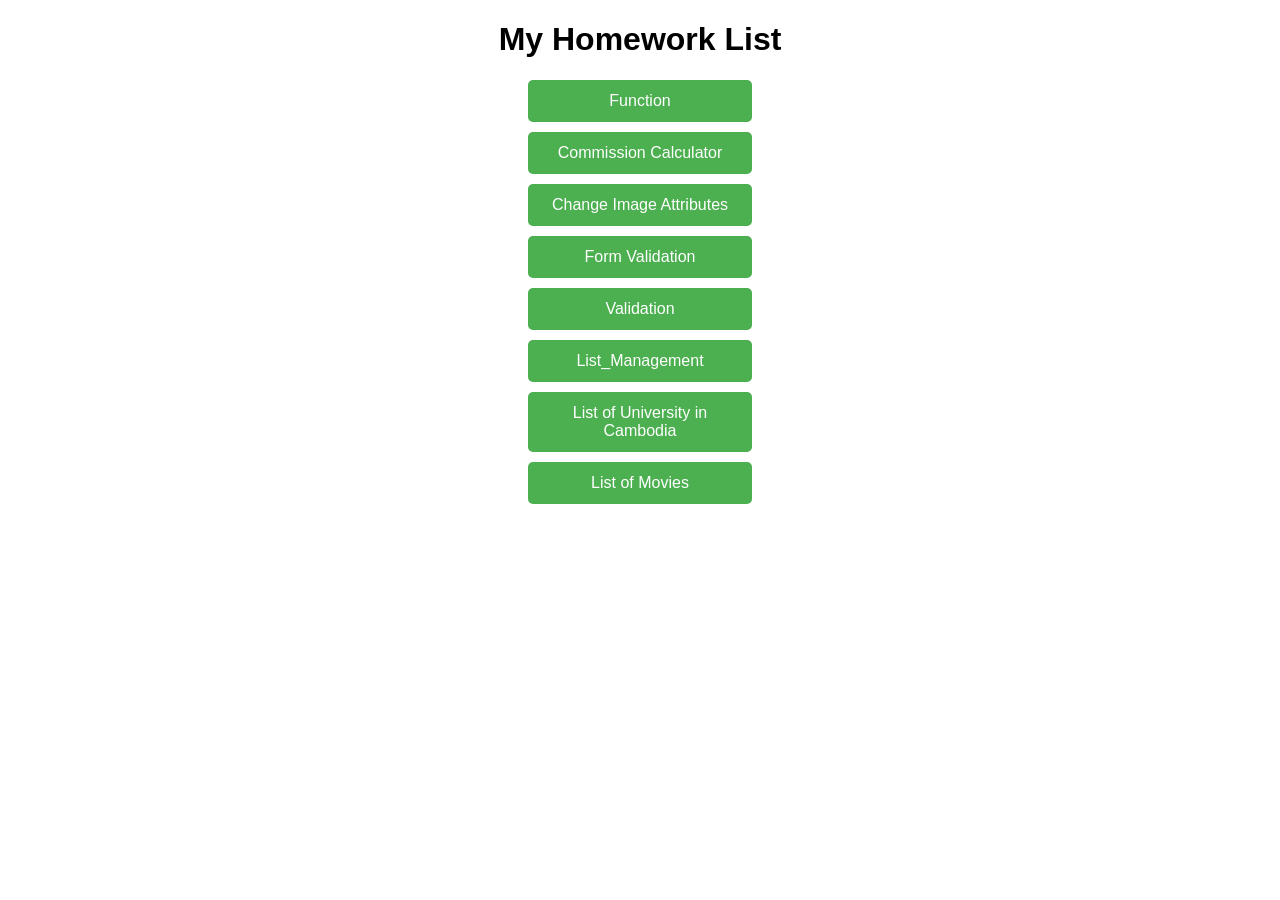
<file: index.html>
<!DOCTYPE html>
<html lang="en">
<head>
    <meta charset="UTF-8">
    <title>My Homeworks</title>
    <style>
        body {
            font-family: Arial, sans-serif;
            text-align: center;
        }
        a {
            display: block;
            width: 200px;
            margin: 10px auto;
            padding: 12px;
            background-color: #4CAF50;
            color: white;
            text-decoration: none;
            border-radius: 5px;
        }
        a:hover {
            background-color: #388E3C;
        }
    </style>
</head>
<body>

    <h1>My Homework List</h1>

    <a href="homework1/index.html">Function</a>
    <a href="homework2/index.html">Commission Calculator</a>
    <a href="homework3/index.html">Change Image Attributes</a>
    <a href="homework4/index.html">Form Validation</a>
    <a href="homwork4-1/index.html">Validation</a>
    <a href="homework5/index.html">List_Management</a>
    <a href="homework6/AsyncFunctionWithFetch1.html">List of University in Cambodia</a>
    <a href="homework7/AsyncFunctionWithFetch2.html">List of Movies</a>

</body>
</html>
</file>
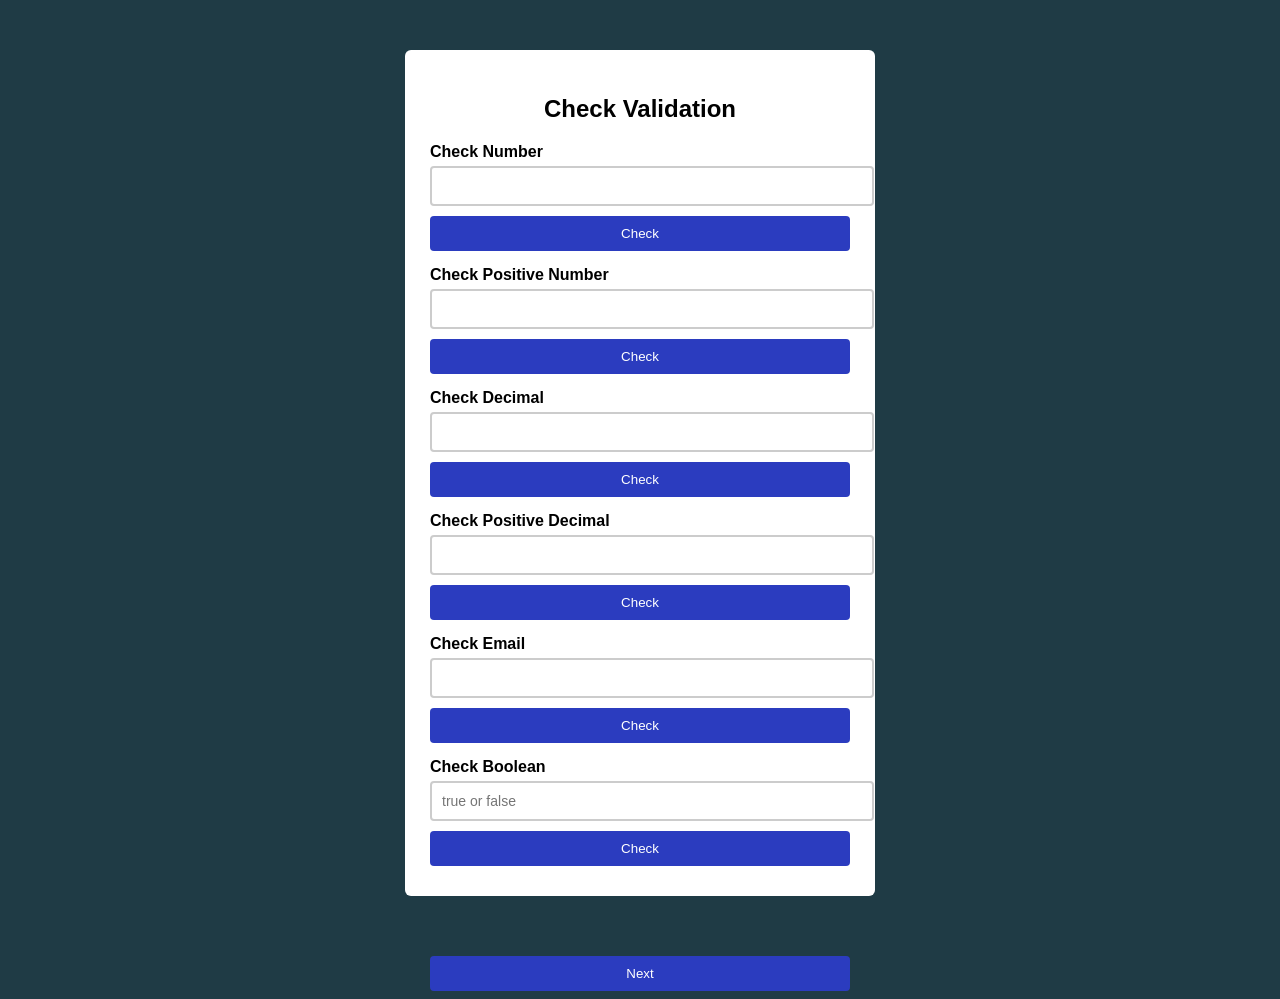
<file: homework1/index.html>
<!DOCTYPE html>
<html lang="en">
<head>
  <meta charset="UTF-8">
  <title>Function</title>
  <link rel="stylesheet" href="style.css">
</head>
<body>
  <div class="container">
    <h2>Check Validation</h2>

    <!-- Number -->
    <label>Check Number</label>
    <input type="text" id="numberInput">
    <button onclick="validate('number')">Check</button>
    <div id="numberResult" class="result"></div>

    <!-- Positive Number -->
    <label>Check Positive Number</label>
    <input type="text" id="positiveNumberInput">
    <button onclick="validate('positiveNumber')">Check</button>
    <div id="positiveNumberResult" class="result"></div>

    <!-- Decimal -->
    <label>Check Decimal</label>
    <input type="text" id="decimalInput">
    <button onclick="validate('decimal')">Check</button>
    <div id="decimalResult" class="result"></div>

    <!-- Positive Decimal -->
    <label>Check Positive Decimal</label>
    <input type="text" id="positiveDecimalInput">
    <button onclick="validate('positiveDecimal')">Check</button>
    <div id="positiveDecimalResult" class="result"></div>

    <!-- Email -->
    <label>Check Email</label>
    <input type="text" id="emailInput">
    <button onclick="validate('email')">Check</button>
    <div id="emailResult" class="result"></div>

    <!-- Boolean -->
    <label>Check Boolean</label>
    <input type="text" id="booleanInput" placeholder="true or false">
    <button onclick="validate('boolean')">Check</button>
    <div id="booleanResult" class="result"></div>

  </div>

  <div style="margin: 30px auto 0; width: 420px;">
  <button
    onclick="window.location.href='../homework2/index.html'"
    style="width: 100%;"
    >Next</button>
  </div>


<script src="script.js"></script>

</body>
</html>
</file>
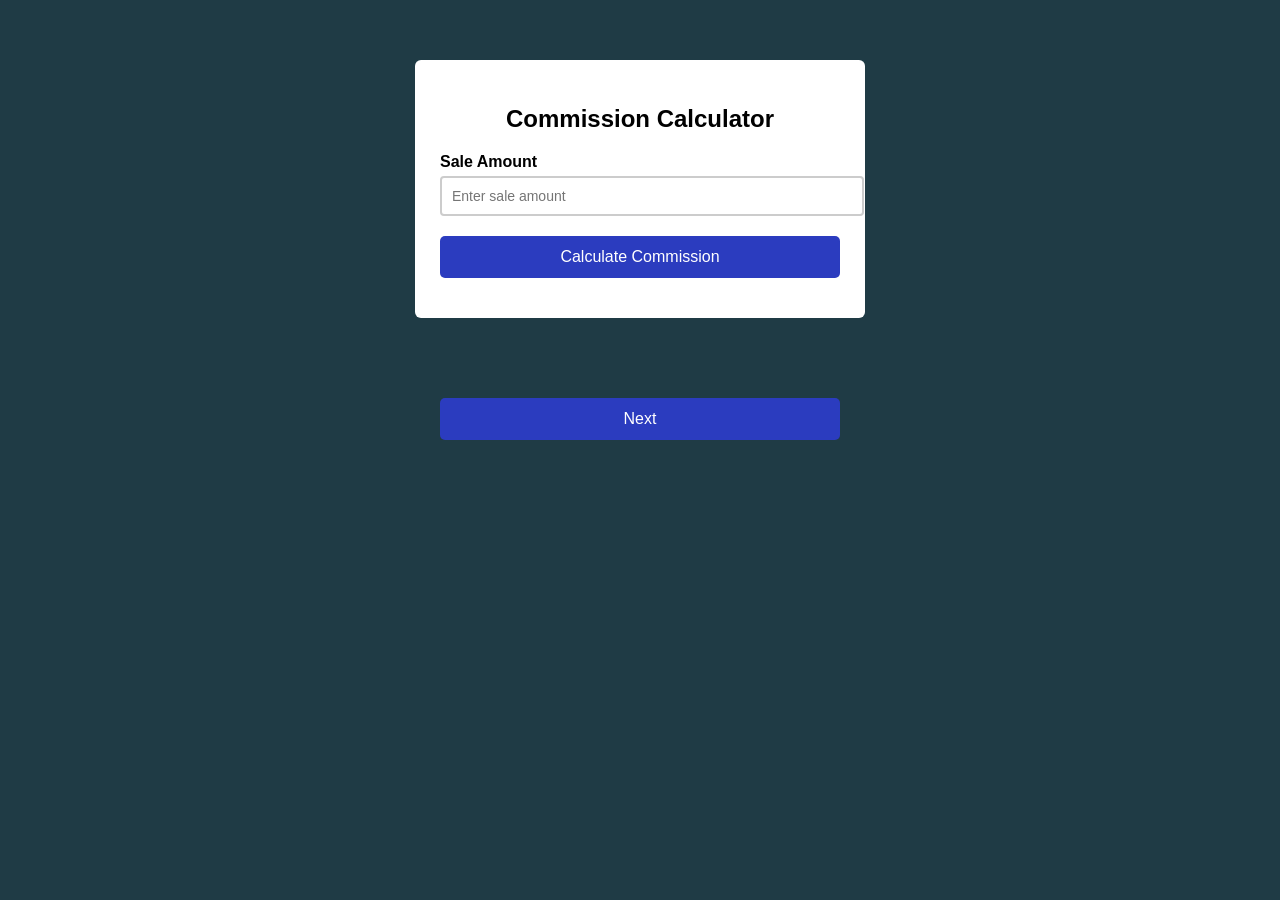
<file: homework2/index.html>
<!DOCTYPE html>
<html lang="en">
<head>
  <meta charset="UTF-8">
  <title>Commission Calculator</title>
  <link rel="stylesheet" href="style.css">
</head>
<body>

  <div class="container">
    <h2>Commission Calculator</h2>

    <label>Sale Amount</label>
    <input type="number" id="saleInput" placeholder="Enter sale amount">

    <button onclick="calculateCommission()">Calculate Commission</button>

    <div id="result" class="result"></div>
  </div>
  <div style="margin: 30px auto 0; width: 400px;">
  <button onclick="window.location.href='../homework3/index.html'">Next</button>
  </div>

  <script src="script.js"></script>

</body>
</html>
</file>
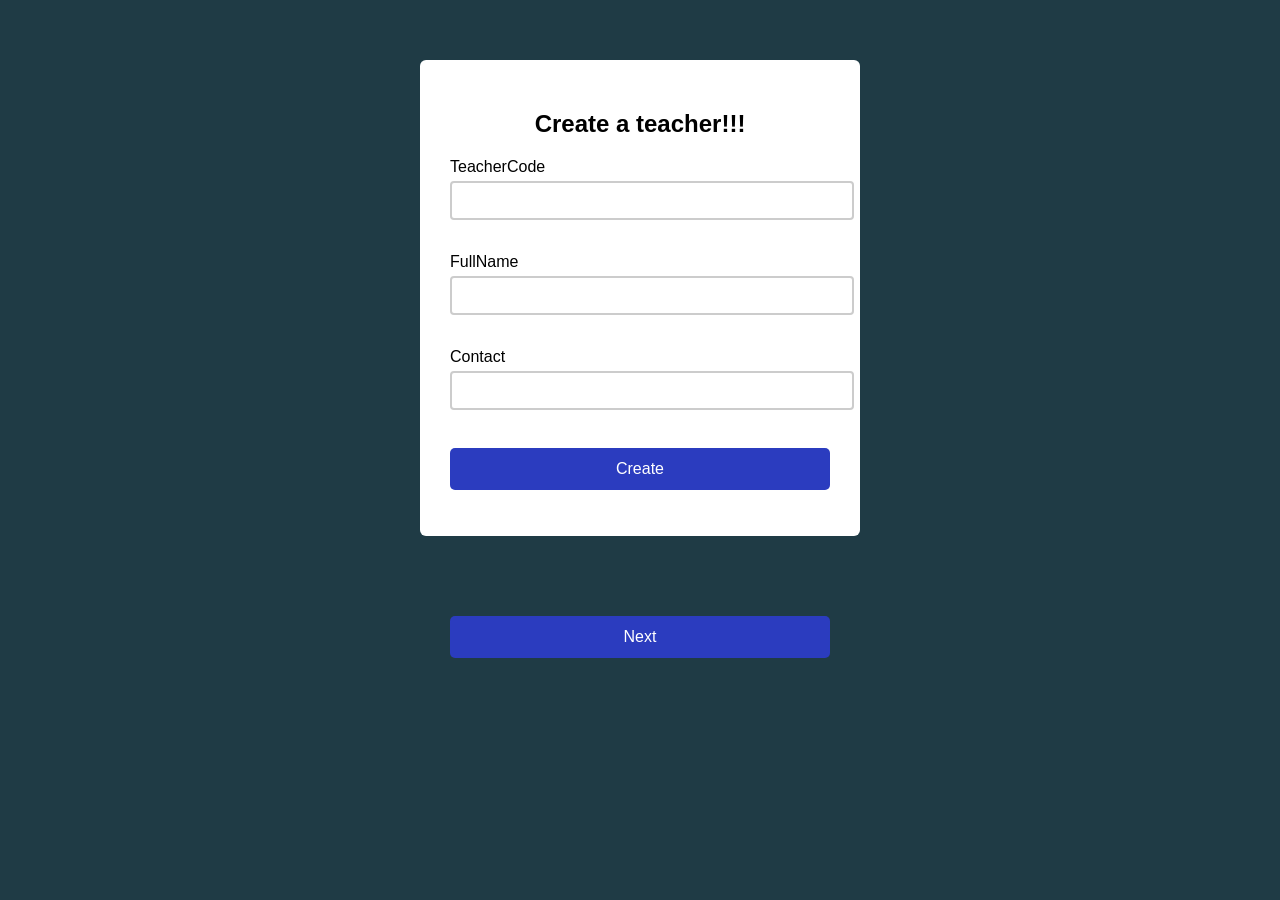
<file: homework4-1/index.html>
<!DOCTYPE html>
<html lang="en">
<head>
  <meta charset="UTF-8">
  <title>Validation</title>
  <link rel="stylesheet" href="style.css">
</head>
<body>

  <div class="form-container">
    <h2>Create a teacher!!!</h2>

    <label>TeacherCode</label>
    <input type="text" id="teacherCode">
    <small class="error"></small>

    <label>FullName</label>
    <input type="text" id="fullName">
    <small class="error"></small>

    <label>Contact</label>
    <input type="text" id="contact">
    <small class="error"></small>

    <button id="createBtn">Create</button>

    <p id="warning" class="warning"></p>
  </div>
  <div style="margin: 30px auto 0; width: 380px;">
  <button onclick="window.location.href='../homework5/index.html'">Next</button>
  </div>
  <script src="script.js"></script>
</body>
</html>
</file>
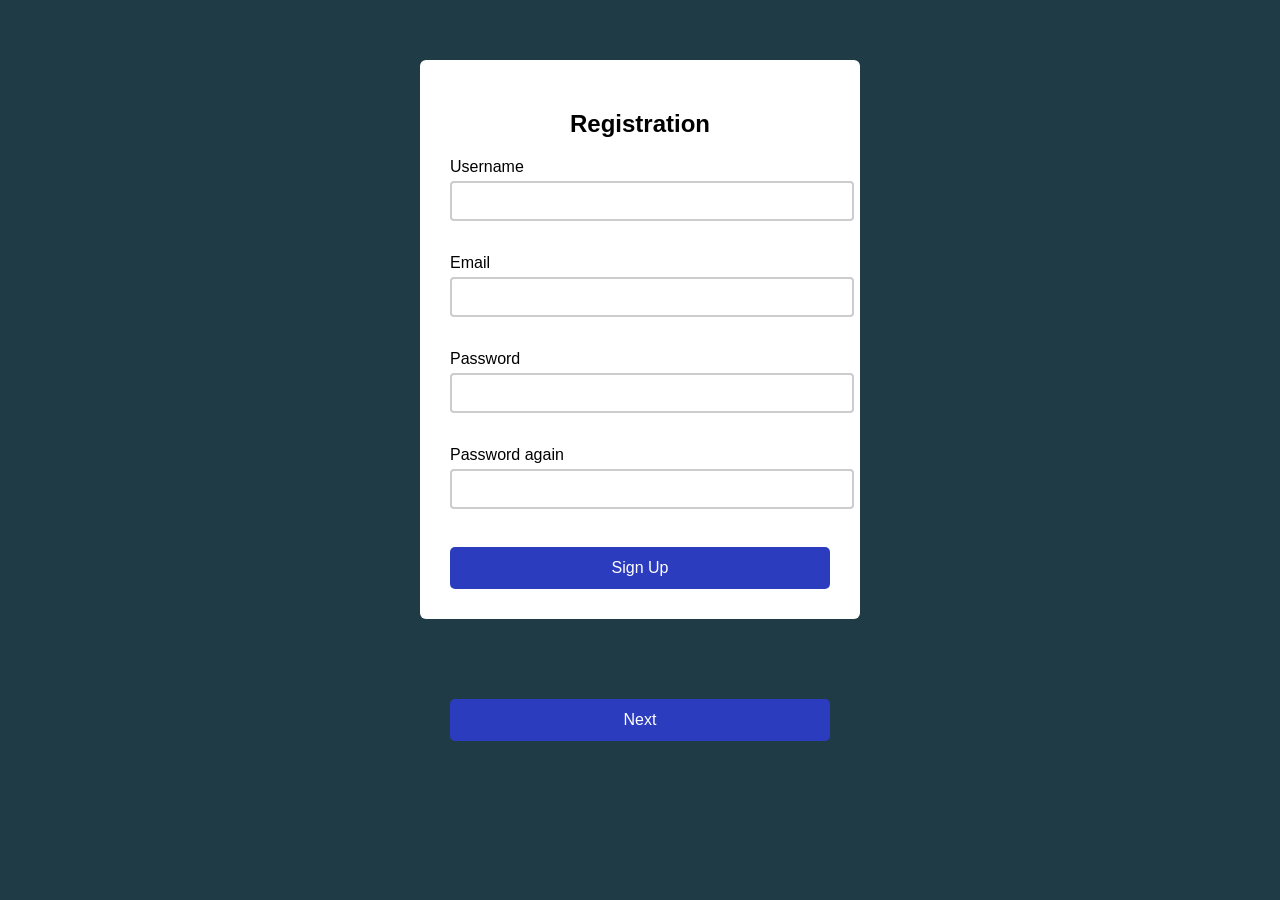
<file: homework4/index.html>
<!DOCTYPE html>
<html lang="en">
<head>
  <meta charset="UTF-8">
  <title>Form validation</title>
  <link rel="stylesheet" href="style.css">
</head>
<body>

  <div class="form-container">
    <h2>Registration</h2>

    <form id="registerForm" novalidate>

      <label>Username</label>
      <input type="text" id="username">
      <small class="error"></small>

      <label>Email</label>
      <input type="email" id="email">
      <small class="error"></small>

      <label>Password</label>
      <input type="password" id="password">
      <small class="error"></small>

      <label>Password again</label>
      <input type="password" id="confirmPassword">
      <small class="error"></small>

      <button type="submit">Sign Up</button>

    </form>
  </div>
  <div style="margin: 30px auto 0; width: 380px;">
  <button onclick="window.location.href='../homework4-1/index.html'">Next</button>
  </div>
  <script src="script.js"></script>
</body>
</html>
</file>
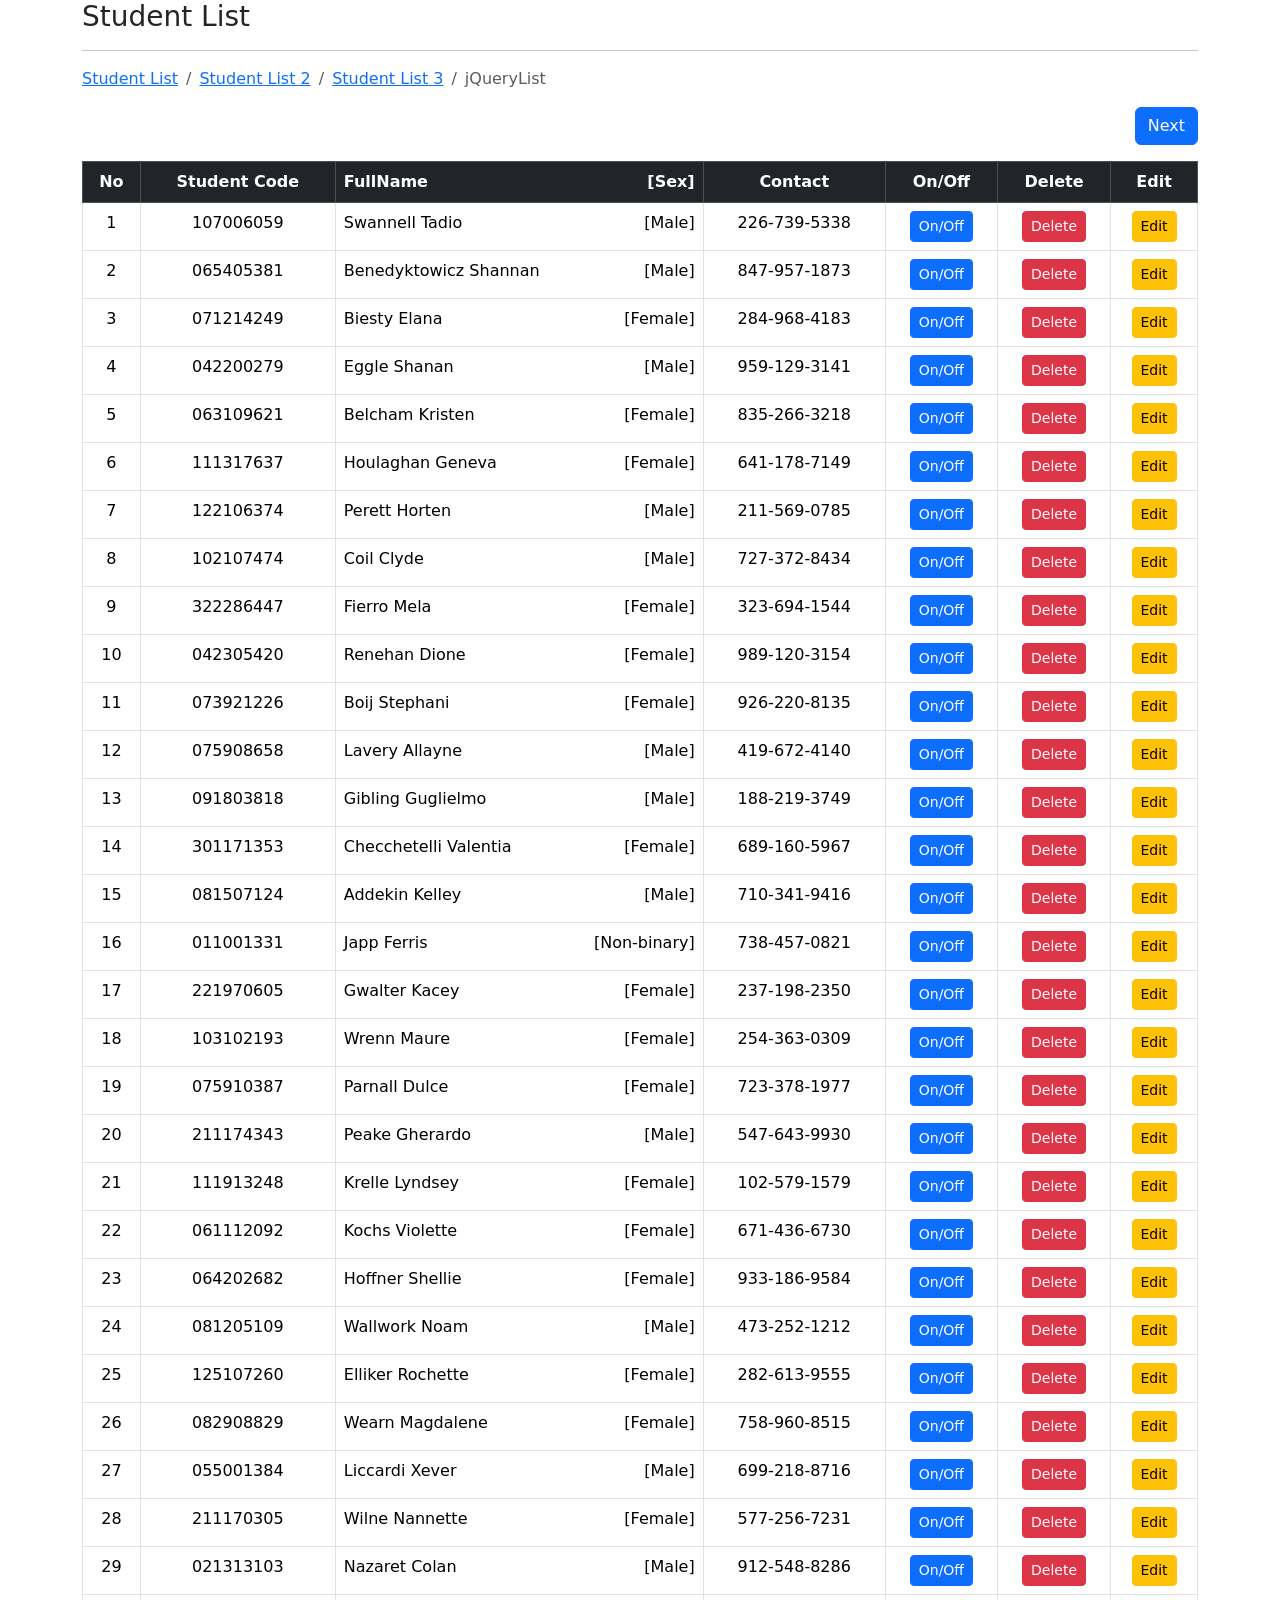
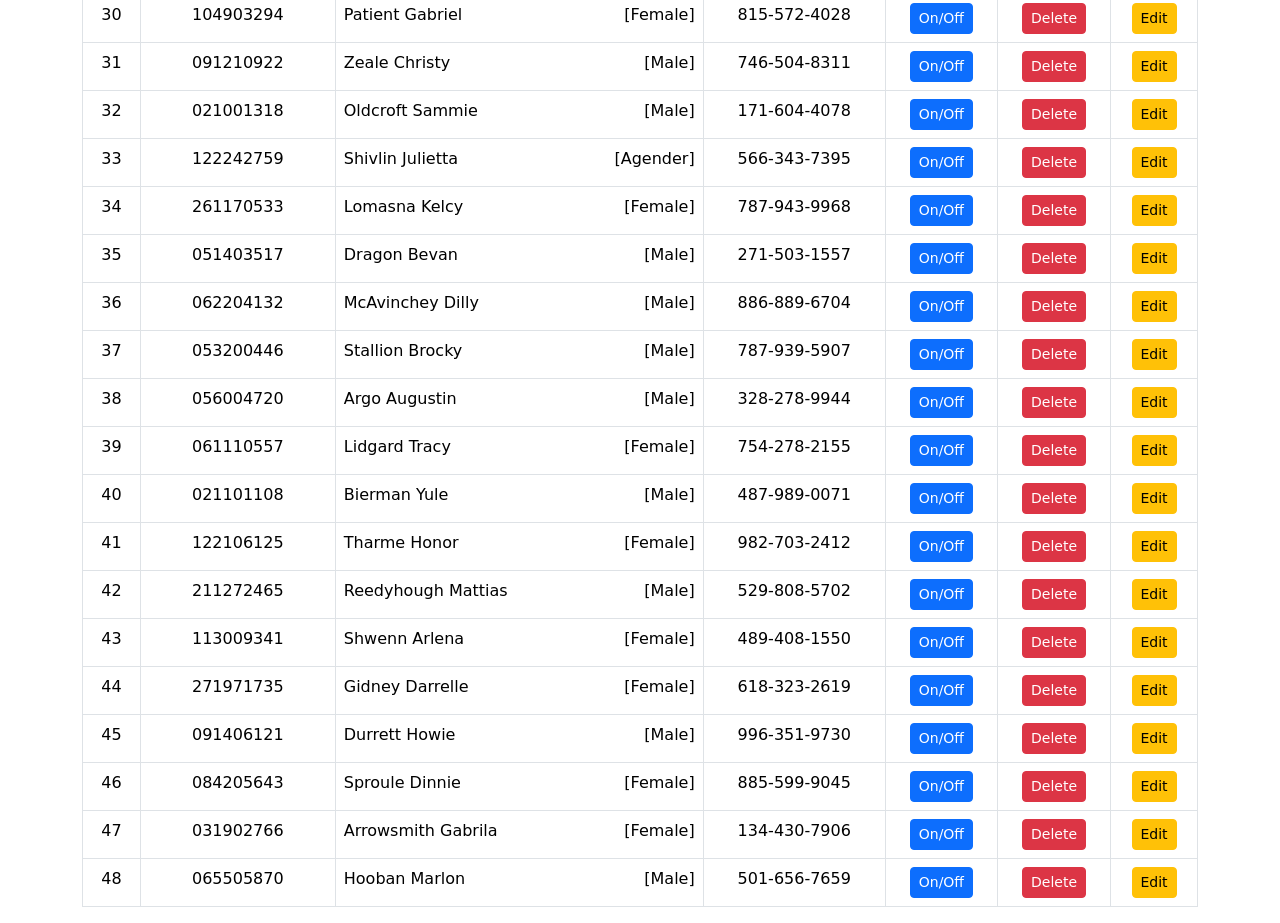
<file: homework5/index.html>
<!DOCTYPE html>
<html lang="en">
<head>
    <meta charset="UTF-8">
    <meta name="viewport" content="width=device-width, initial-scale=1.0">
    <title>Student List-Management</title>
    <link rel="stylesheet" href="../homework5/style/css/bootstrap.min.css">
    <script src="../homework5/style/js/bootstrap.bundle.min.js"></script>
    <script src="../homework5/js/student.js"></script>
</head>
<body>
    <div class="container">
        <h3>Student List</h3>
        <hr>
        <ul class="breadcrumb">
            <li class="breadcrumb-item "><a href="student_list1.html">Student List</a></li>
            <li class="breadcrumb-item"><a href="student_list2.html">Student List 2</a></li>
            <li class="breadcrumb-item"><a href="student_list3.html">Student List 3</a></li>
            <li class="breadcrumb-item active">jQueryList</li>
        </ul>
        <div class="d-flex justify-content-end mb-3">
            <a class="btn btn-primary" href="../homework6/AsyncFunctionWithFetch1.html">Next</a>
        </div>

        <table id="myTable" class="table table-bordered table-hover">
            <thead class="table-dark">
                <tr>
                    <th class="text-center">No</th>
                    <th class="text-center">Student Code</th>
                    <th>
                        <div class="d-flex justify-content-between">
                            <div>FullName</div>
                            <div>[Sex]</div>
                        </div>
                    </th>
                    <th class="text-center">Contact</th>
                    <th class="text-center">On/Off</th>
                    <th class="text-center">Delete</th>
                    <th class="text-center">Edit</th>
                </tr>
            </thead>
            <tbody id="tableBody">
                </tbody>
        </table>
    </div>

   <div class="modal fade" id="ModalOnOff">
        <div class="modal-dialog">
            <div class="modal-content">
                <div class="modal-header">
                    <h4 class="modal-title">Modal On/Off</h4>
                    <button type="button" class="btn-close" data-bs-dismiss="modal"></button>
                </div>
                <div class="modal-body">
                    Are you sure you want to toggle this student's status?
                </div>
                <div class="modal-footer">
                    <button type="button" class="btn btn-warning" id="BtOnOffConfirm">Confirm</button>
                    <button type="button" class="btn btn-danger" data-bs-dismiss="modal">Close</button>
                </div>
            </div>
        </div>
    </div>

   <div class="modal fade" id="ModalDelete">
        <div class="modal-dialog">
            <div class="modal-content">
                <div class="modal-header">
                    <h4 class="modal-title">Modal Delete</h4>
                    <button type="button" class="btn-close" data-bs-dismiss="modal"></button>
                </div>
                <div class="modal-body">
                    Are you sure to delete this student?
                </div>
                <div class="modal-footer">
                    <button type="button" class="btn btn-success" id="BtDeleteConfirm">Yes</button>
                    <button type="button" class="btn btn-danger" data-bs-dismiss="modal">Close</button>
                </div>
            </div>
        </div>
    </div>

   <div class="modal fade" id="ModalEdit">
        <div class="modal-dialog">
            <div class="modal-content">
                <div class="modal-header">
                    <h4 class="modal-title">Modal Edit / Add</h4>
                    <button type="button" class="btn-close" data-bs-dismiss="modal"></button>
                </div>
                <div class="modal-body">
                    <input type="text" id="student_code" class="form-control mb-2" placeholder="Student Code">
                    <input type="text" id="first_name" class="form-control mb-2" placeholder="First Name">
                    <input type="text" id="last_name" class="form-control mb-2" placeholder="Last Name">
                    <input type="text" id="gender" class="form-control mb-2" placeholder="Gender">
                    <input type="text" id="contact" class="form-control mb-2" placeholder="Contact">
                </div>
                <div class="modal-footer">
                    <button type="button" class="btn btn-success" id="BtSave">Save / Add</button>
                    <button type="button" class="btn btn-primary" id="BtEditConfirm">Update</button>
                    <button type="button" class="btn btn-danger" data-bs-dismiss="modal">Close</button>
                </div>
            </div>
        </div>
    </div>

    <script src="https://code.jquery.com/jquery-3.7.1.min.js"></script>
    <script src="../homework5/js/jQuery.js"></script>
</body>
</html>
</file>
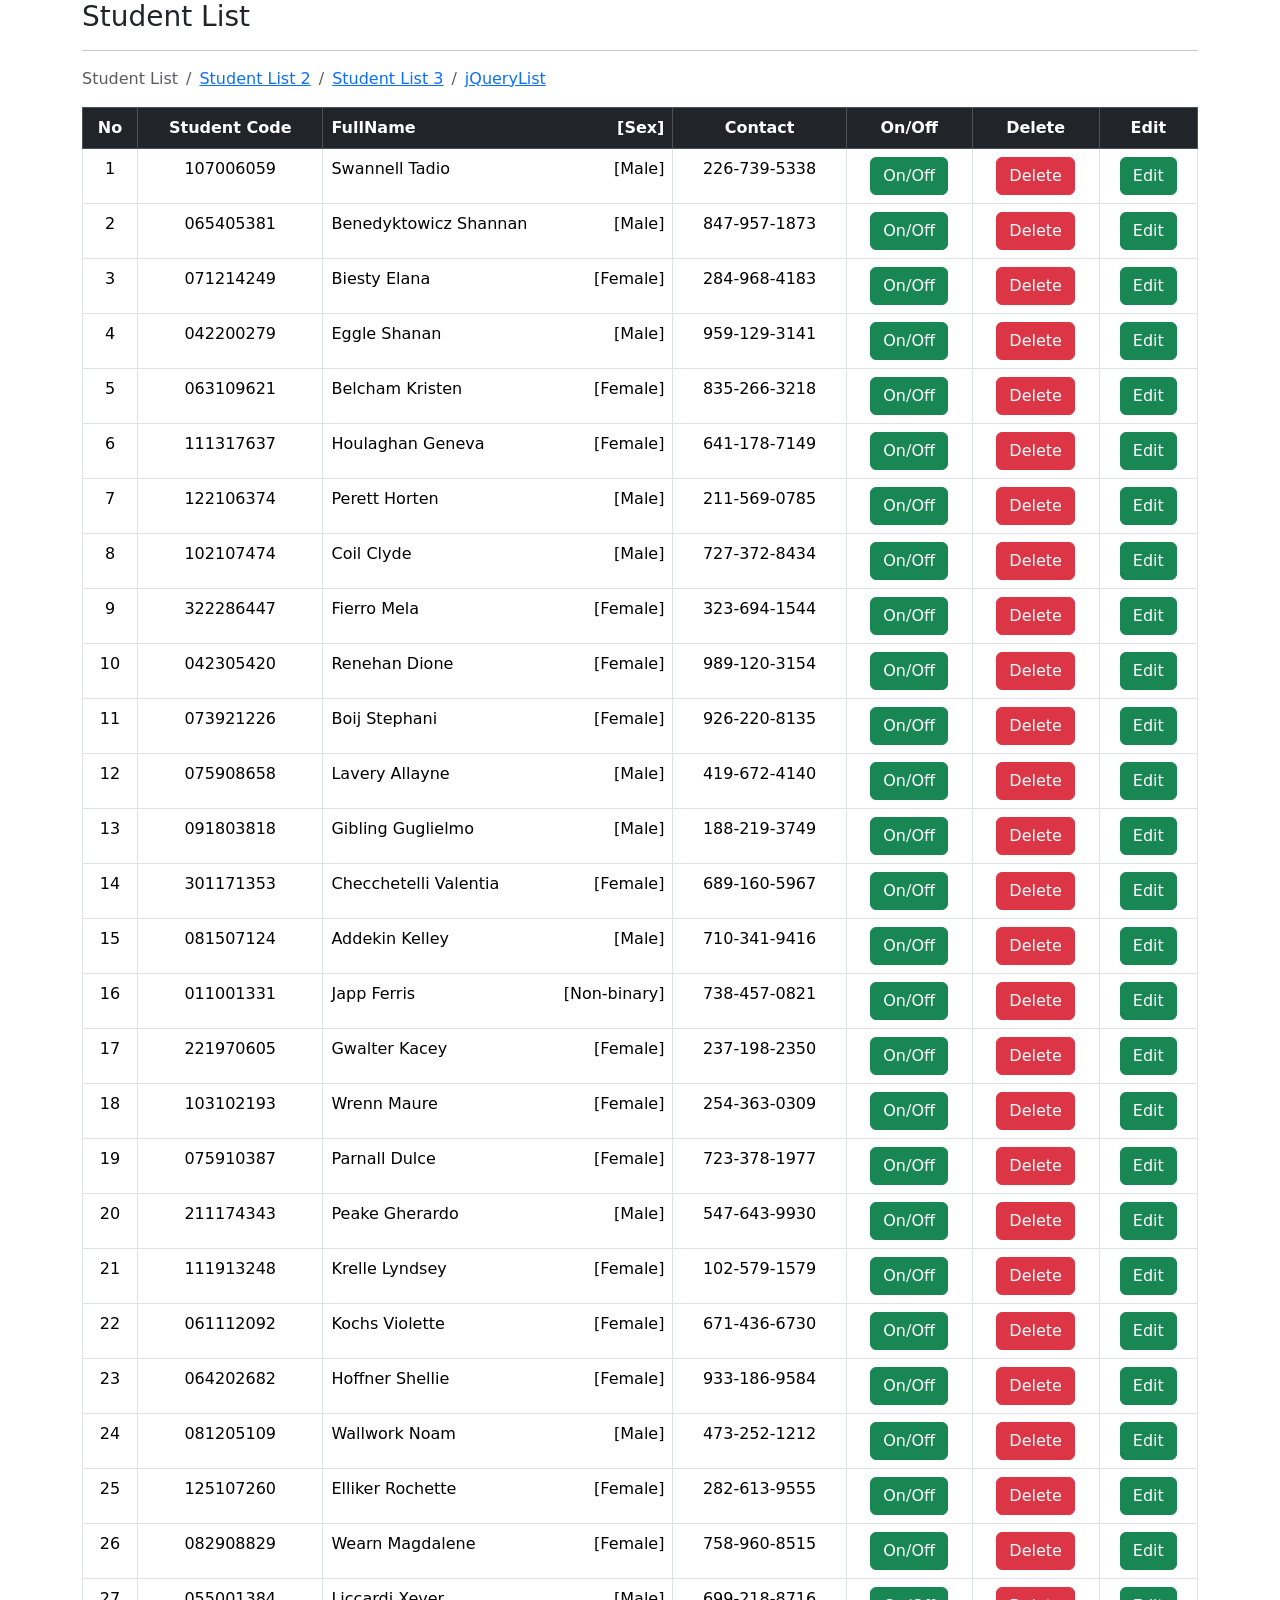
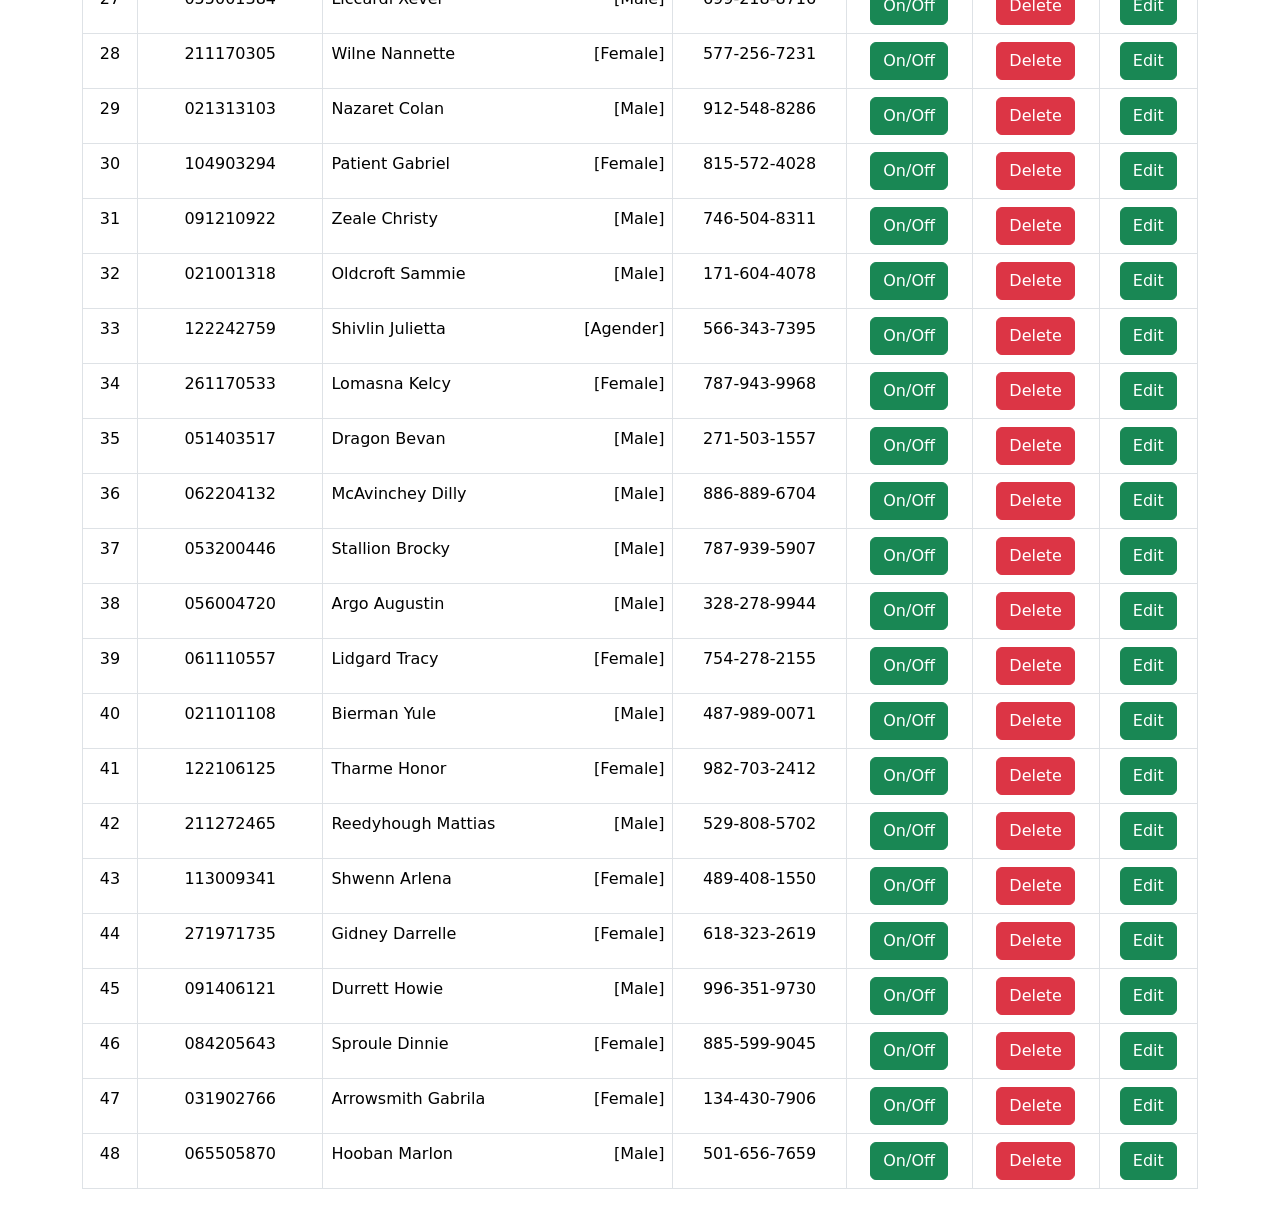
<file: homework5/student_list1.html>
<!DOCTYPE html>
<html lang="en">
<head>
    <meta charset="UTF-8">
    <meta name="viewport" content="width=device-width, initial-scale=1.0">
    <title>Student List-Management</title>
    <link rel="stylesheet" href="../homework5/style/css/bootstrap.min.css">
    <script src="../homework5/style/js/bootstrap.bundle.min.js"></script>
    <script src="../homework5/js/student.js"></script>
</head>
<body>
    <div class="container">
        <h3>Student List</h3>
        <hr>
        <ul class="breadcrumb">
            <li class="breadcrumb-item active">Student List</li>
            <li class="breadcrumb-item"><a href="student_list2.html">Student List 2</a></li>
            <li class="breadcrumb-item"><a href="student_list3.html">Student List 3</a></li>
            <li class="breadcrumb-item"><a href="index.html">jQueryList</a></li>
        </ul>

        <table id="myTable" class="table table-bordered table-hover">
            <thead class="table-dark">
                <tr>
                    <th class="text-center">No</th>
                    <th class="text-center">Student Code</th>
                    <th>
                        <div class="d-flex justify-content-between">
                            <div>FullName</div>
                            <div>[Sex]</div>
                        </div>
                    </th>
                    <th class="text-center">Contact</th>
                    <th class="text-center">On/Off</th>
                    <th class="text-center">Delete</th>
                    <th class="text-center">Edit</th>
                </tr>
            </thead>
            <tbody>
                </tbody>
        </table>
    </div>
    <script src="../homework5/js/student_list1.js"></script>
</body>
</html>
</file>
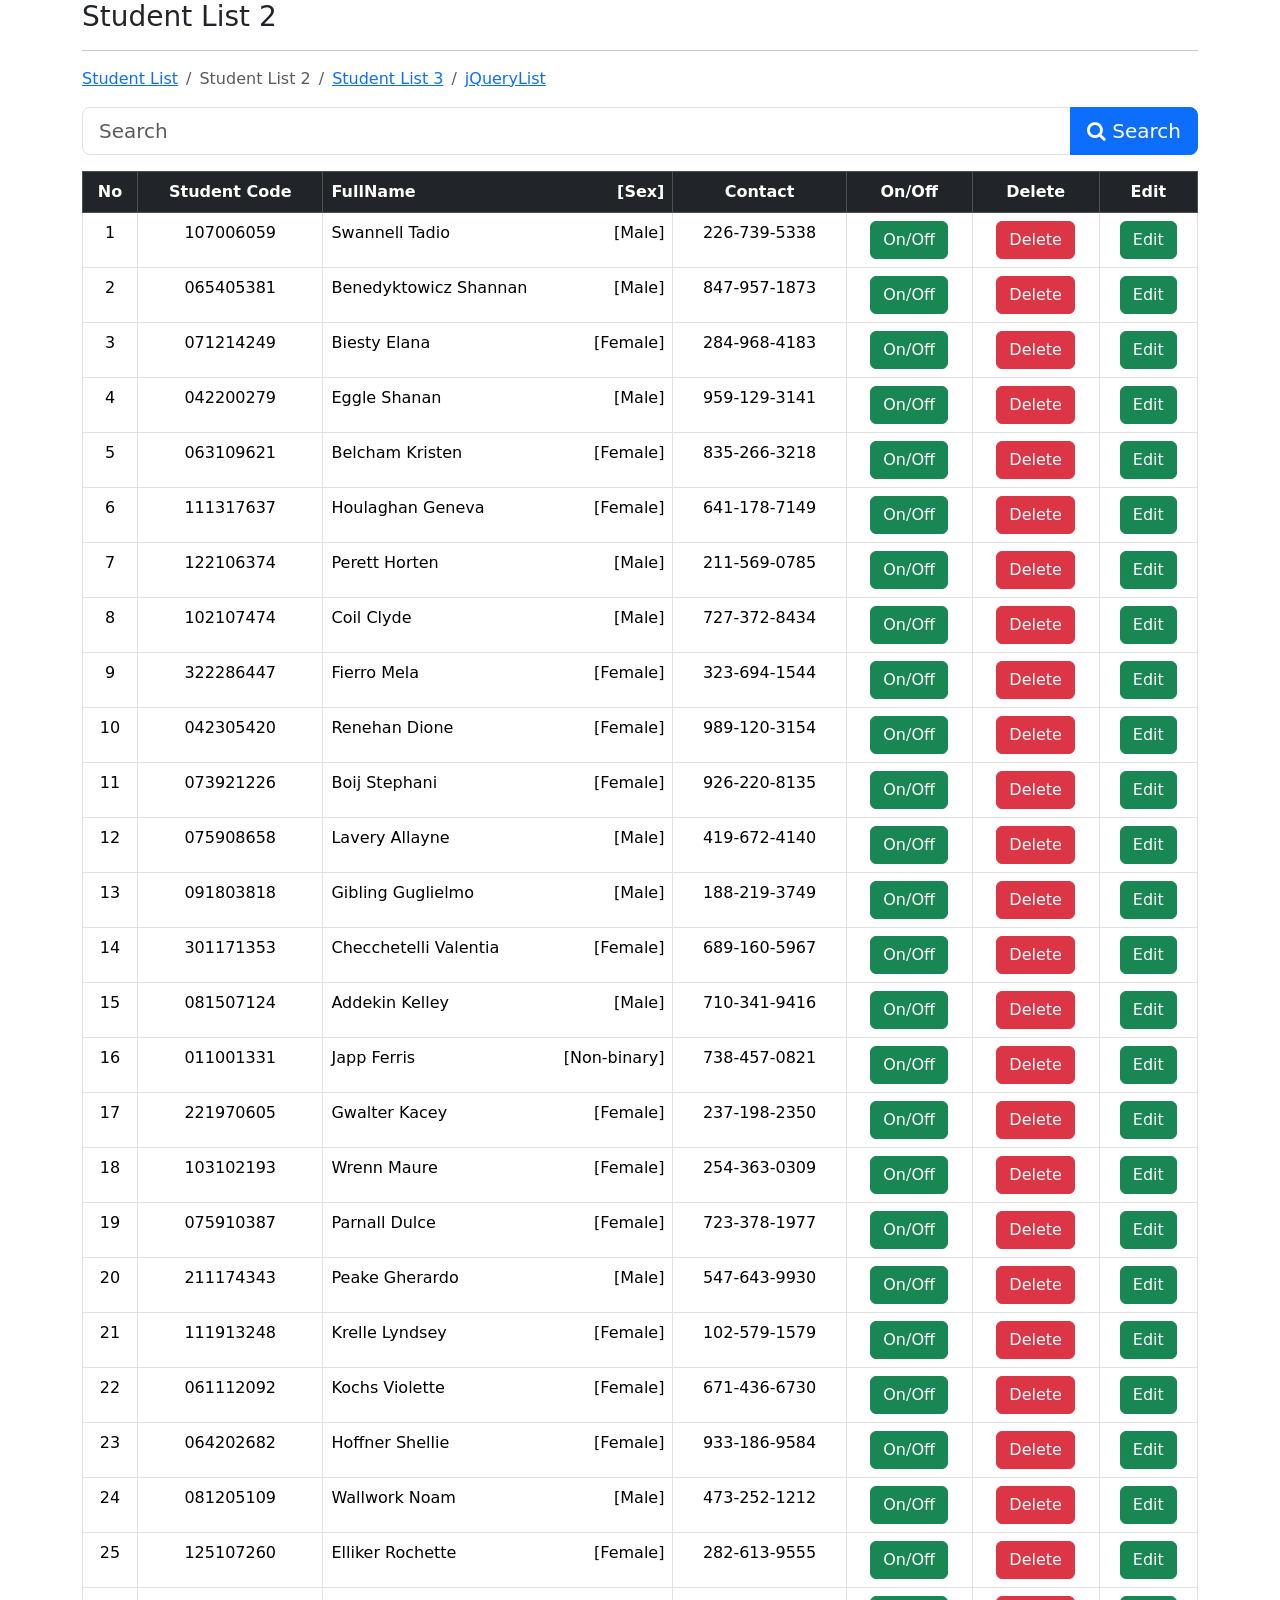
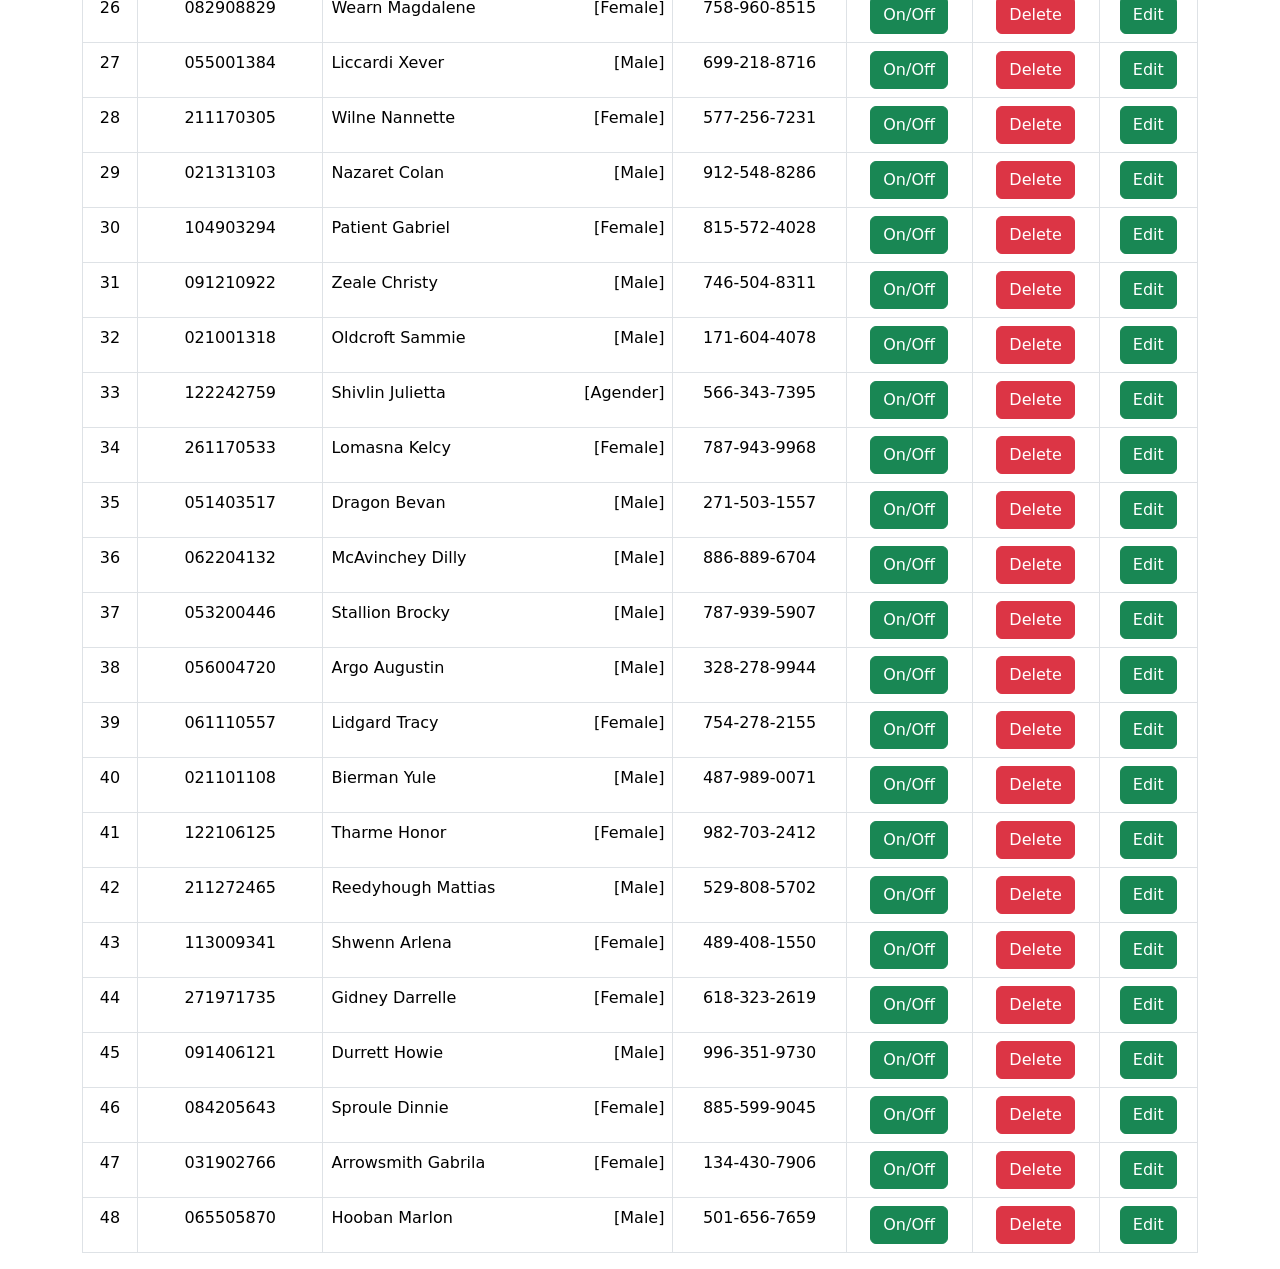
<file: homework5/student_list2.html>
<!DOCTYPE html>
<html lang="en">
<head>
    <meta charset="UTF-8">
    <meta name="viewport" content="width=device-width, initial-scale=1.0">
    <title>Student List 2-Management</title>
    <link rel="stylesheet" href="../homework5/style/css/bootstrap.min.css">
    <script src="../homework5/style/js/bootstrap.bundle.min.js"></script>
    <script src="../homework5/js/student.js"></script>

    <link rel="stylesheet" href="https://cdnjs.cloudflare.com/ajax/libs/font-awesome/4.7.0/css/font-awesome.min.css">
</head>
<body>
    <div class="container">
        <h3>Student List 2</h3>
        <hr>
        <ul class="breadcrumb">
            <li class="breadcrumb-item"><a href="student_list1.html">Student List</a></li>
            <li class="breadcrumb-item active">Student List 2</li>
            <li class="breadcrumb-item"><a href="student_list3.html">Student List 3</a></li>
            <li class="breadcrumb-item"><a href="index.html">jQueryList</a></li>

        </ul>

        <div class="input-group mb-3 input-group-lg">
            <input type="text" class="form-control" placeholder="Search" id="txtSearch">
            <button class="btn btn-primary" type="button" onclick="searchSet()"><i class="fa fa-search"></i> Search</button>
        </div>

        <table id="myTable" class="table table-bordered table-hover">
            <thead class="table-dark">
                <tr>
                    <th class="text-center">No</th>
                    <th class="text-center">Student Code</th>
                    <th>
                        <div class="d-flex justify-content-between">
                            <div>FullName</div>
                            <div>[Sex]</div>
                        </div>
                    </th>
                    <th class="text-center">Contact</th>
                    <th class="text-center">On/Off</th>
                    <th class="text-center">Delete</th>
                    <th class="text-center">Edit</th>
                </tr>
            </thead>
            <tbody>
            </tbody>
        </table>
    </div>

    <script src="../homework5/js/student_list2.js"></script>
</body>
</html>
</file>
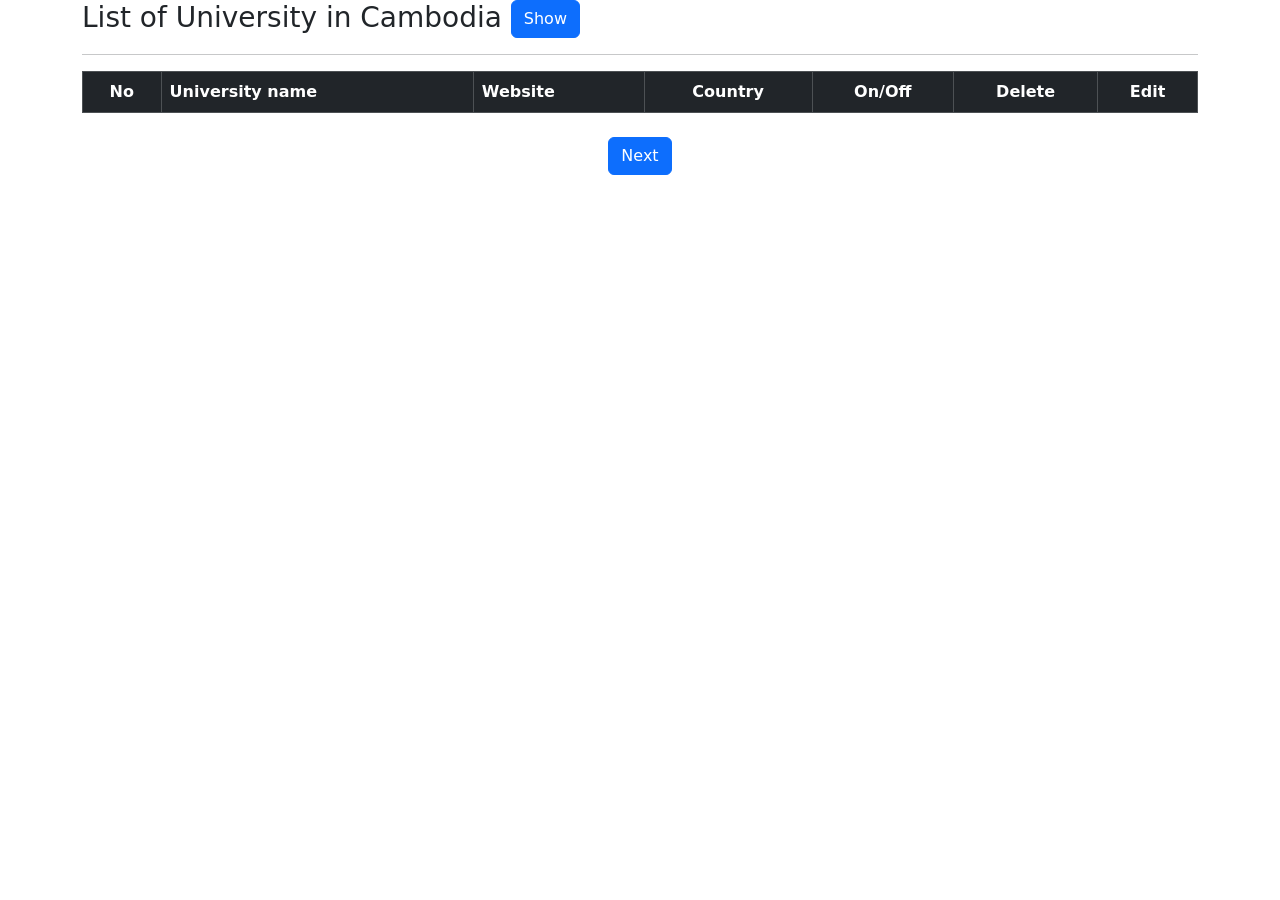
<file: homework6/AsyncFunctionWithFetch1.html>
<!DOCTYPE html>
<html lang="en">
<head>
    <meta charset="UTF-8">
    <meta name="viewport" content="width=device-width, initial-scale=1.0">
    <title>List of University in Cambodia</title>
    <link href="https://cdn.jsdelivr.net/npm/bootstrap@5.3.8/dist/css/bootstrap.min.css" rel="stylesheet">
    <script src="https://cdn.jsdelivr.net/npm/bootstrap@5.3.8/dist/js/bootstrap.bundle.min.js"></script>

    <link rel="stylesheet" href="css/loading1.css"></link>
    <script src="https://ajax.googleapis.com/ajax/libs/jquery/3.7.1/jquery.min.js"></script>
</head>
<body>
    
    <div class="loader-container" id="loader-container">
        <div class="loader"></div>
    </div>
    <div class="container">
        <h3>List of University in Cambodia <button class="btn btn-primary" id="BtShow">Show</button></h3>
        <hr>
         <table id="myTable" class="table table-bordered table-hover">
            <thead class="table-dark">
                <tr>
                    <th class="text-center">No</th>
                    <th class="text-left">University name</th>
                    <th>
                        Website
                    </th>
                    <th class="text-center">Country</th>
                    <th class="text-center">On/Off</th>
                    <th class="text-center">Delete</th>
                    <th class="text-center">Edit</th>
                </tr>
            </thead>
            <tbody id="tableBody">
                 <!-- Existing rows can go here -->                
            </tbody>
        </table> 
    </div>
    <div class="mt-4 text-center">
        <button type="button" class="btn btn-primary" onclick="window.location.href='../homework7/AsyncFunctionWithFetch2.html'">Next</button>
    </div>
    <script src="js/AsyncFunctionWithFetch1.js"></script>
</body>
</html>
</file>
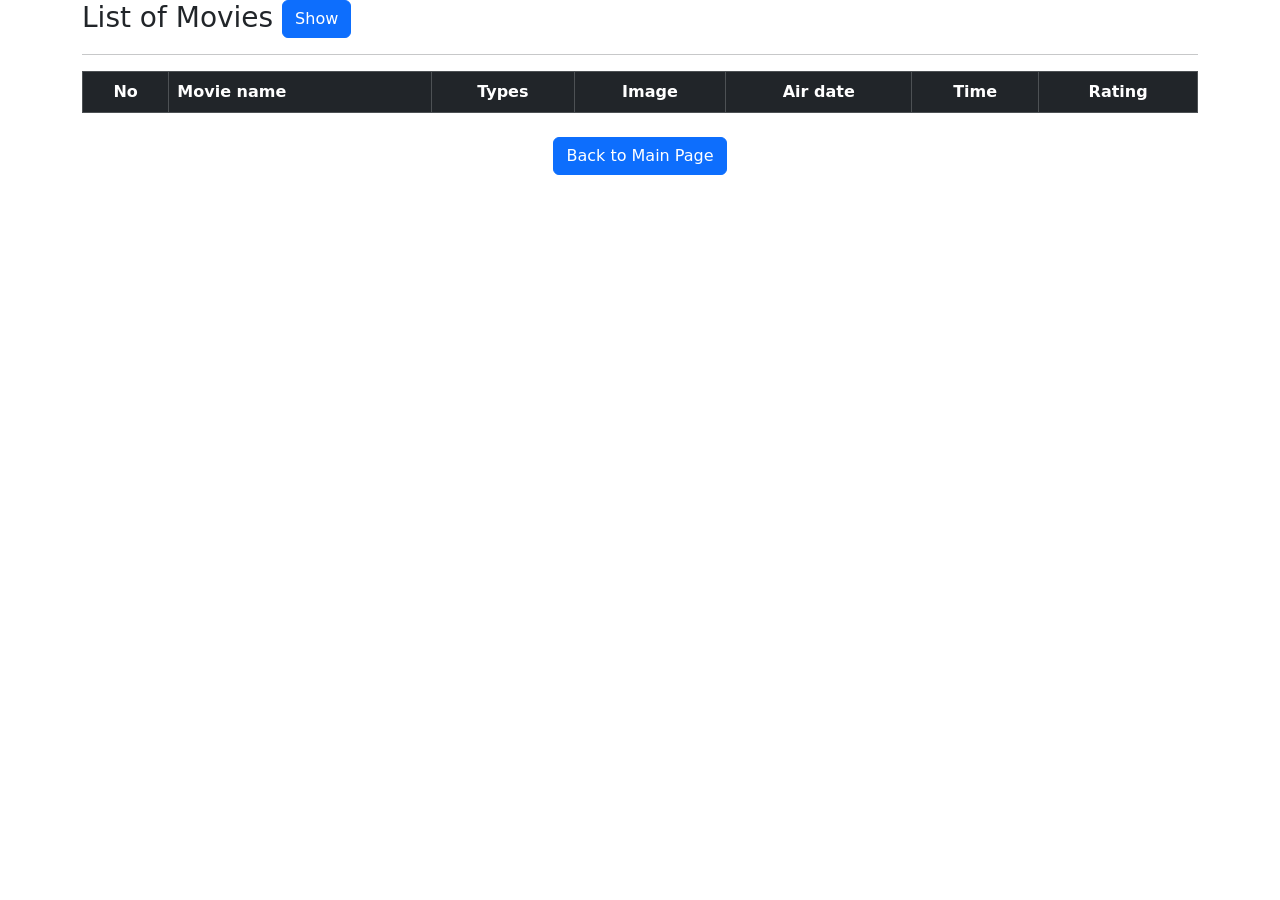
<file: homework7/AsyncFunctionWithFetch2.html>
<!DOCTYPE html>
<html lang="en">
<head>
    <meta charset="UTF-8">
    <meta name="viewport" content="width=device-width, initial-scale=1.0">
    <title>List of Movies</title>
<link href="https://cdn.jsdelivr.net/npm/bootstrap@5.3.8/dist/css/bootstrap.min.css" rel="stylesheet">
  <script src="https://cdn.jsdelivr.net/npm/bootstrap@5.3.8/dist/js/bootstrap.bundle.min.js"></script>

    <link rel="stylesheet" href="css/loading1.css"></link>
    <script src="https://ajax.googleapis.com/ajax/libs/jquery/3.7.1/jquery.min.js"></script>
</head>
<body>    
    <div class="loader-container" id="loader-container">
        <div class="loader"></div>
    </div>
    <div class="container">
        <h3>List of Movies <button class="btn btn-primary" id="BtShow">Show</button></h3>
        <hr>
         <table id="myTable" class="table table-bordered table-hover">
            <thead class="table-dark">
                <tr>
                    <th class="text-center">No</th>
                    <th class="text-left">Movie name</th>
                    <th class="text-center">
                        Types
                    </th>
                    <th class="text-center">Image</th>
                    <th class="text-center">Air date</th>
                    <th class="text-center">Time</th>
                    <th class="text-center">Rating</th>
                </tr>
            </thead>
            <tbody id="tableBody">
                 <!-- Existing rows can go here -->                
            </tbody>
        </table> 
    </div>
    <div class="container mt-4 d-flex justify-content-center">
        <button
            type="button"
            class="btn btn-primary"
            onclick="window.location.href='../index.html'">
            Back to Main Page
        </button>
    </div>
    
    <script src="js/AsyncFunctionWithFetch2.js"></script>
</body>
</html>
</file>
<file: homework1/style.css>
body {
      background-color: #1f3b45;
      font-family: Arial, sans-serif;
    }

.container {
      width: 420px;
      margin: 50px auto;
      background: white;
      padding: 25px;
      border-radius: 6px;
    }

h2 {
      text-align: center;
      margin-bottom: 20px;
    }

label {
      display: block;
      margin-top: 15px;
      font-weight: bold;
    }

input {
      width: 100%;
      padding: 10px;
      margin-top: 5px;
      border: 2px solid #ccc;
      border-radius: 4px;
      font-size: 14px;
    }

button {
      width: 100%;
      padding: 10px;
      margin-top: 10px;
      background: #2b3cbf;
      color: white;
      border: none;
      border-radius: 4px;
      cursor: pointer;
    }

.result {
      margin-top: 5px;
      font-size: 14px;
      font-weight: bold;
    }

.true {
      color: green;
    }

.false {
      color: red;
    }
</file>
<file: homework2/style.css>
body {
    background-color: #1f3b45;
    font-family: Arial, sans-serif;
}

.container {
    width: 400px;
    margin: 60px auto;
    background: #ffffff;
    padding: 25px;
    border-radius: 6px;
    text-align: center;
}

h2 {
    margin-bottom: 20px;
}

label {
    display: block;
    text-align: left;
    margin-top: 15px;
    font-weight: bold;
    }

input {
    width: 100%;
    padding: 10px;
    margin-top: 5px;
    border: 2px solid #ccc;
    border-radius: 4px;
    font-size: 14px;
}

button {
    width: 100%;
    padding: 12px;
    margin-top: 20px;
    background: #2b3cbf;
    color: white;
    border: none;
    border-radius: 5px;
    font-size: 16px;
    cursor: pointer;
}

.result {
    margin-top: 15px;
    font-size: 16px;
    font-weight: bold;
}
</file>
<file: homework4-1/style.css>
body {
  background-color: #1f3b45;
  font-family: Arial, sans-serif;
}

.form-container {
  width: 380px;
  margin: 60px auto;
  background: #fff;
  padding: 30px;
  border-radius: 6px;
}

h2 {
  text-align: center;
}

label {
  display: block;
  margin-top: 15px;
}

input {
  width: 100%;
  padding: 10px;
  margin-top: 5px;
  border: 2px solid #ccc;
  border-radius: 4px;
}

input.error-border {
  border-color: #e63946;
}

small {
  color: #e63946;
  font-size: 12px;
  display: block;
  margin-top: 4px;
  height: 14px;
}

button {
  width: 100%;
  padding: 12px;
  margin-top: 20px;
  background: #2b3cbf;
  color: white;
  border: none;
  border-radius: 5px;
  font-size: 16px;
  cursor: pointer;
}

.warning {
  margin-top: 10px;
  color: black;
  text-align: center;
}
</file>
<file: homework4/style.css>
body {
  background-color: #1f3b45;
  font-family: Arial, sans-serif;
}

.form-container {
  width: 380px;
  margin: 60px auto;
  background: #ffffff;
  padding: 30px;
  border-radius: 6px;
}

h2 {
  text-align: center;
}

label {
  display: block;
  margin-top: 15px;
}

input {
  width: 100%;
  padding: 10px;
  margin-top: 5px;
  border: 2px solid #ccc;
  border-radius: 4px;
  font-size: 14px;
}

input.error-border {
  border-color: #e63946;
}

small {
  color: #e63946;
  font-size: 12px;
  height: 14px;
  display: block;
  margin-top: 4px;
}

button {
  width: 100%;
  margin-top: 20px;
  padding: 12px;
  border: none;
  background-color: #2b3cbf;
  color: white;
  font-size: 16px;
  border-radius: 5px;
  cursor: pointer;
}
</file>
<file: homework6/css/loading1.css>
.loader-container {
  /* Position and size */
  position: fixed; /* Ensures it covers the whole screen and stays put */
  inset: 0; /* Shorthand for top: 0; right: 0; bottom: 0; left: 0; */
  height: 100vh; /* Full viewport height */
  width: 100%;
  background-color: rgba(255, 255, 255, 0.8); /* Optional: Adds a semi-transparent overlay */
  z-index: 9999; /* Ensures the loader is on top of other content */

  /* Centering with Flexbox */
  display: flex;
  justify-content: center; /* Centers horizontally */
  align-items: center; /* Centers vertically */
}

/* Example styling for the actual loader spinner */
.loader {
  border: 16px solid #f3f3f3; /* Light grey border */
  border-top: 16px solid #3498db; /* Blue border for the spin effect */
  border-radius: 50%;
  width: 120px;
  height: 120px;
  animation: spin 2s linear infinite;
}

@keyframes spin {
  0% { transform: rotate(0deg); }
  100% { transform: rotate(360deg); }
}
</file>
<file: homework7/css/loading1.css>
.loader-container {
  /* Position and size */
  position: fixed; /* Ensures it covers the whole screen and stays put */
  inset: 0; /* Shorthand for top: 0; right: 0; bottom: 0; left: 0; */
  height: 100vh; /* Full viewport height */
  width: 100%;
  background-color: rgba(255, 255, 255, 0.8); /* Optional: Adds a semi-transparent overlay */
  z-index: 9999; /* Ensures the loader is on top of other content */

  /* Centering with Flexbox */
  display: flex;
  justify-content: center; /* Centers horizontally */
  align-items: center; /* Centers vertically */
}

/* Example styling for the actual loader spinner */
.loader {
  border: 16px solid #f3f3f3; /* Light grey border */
  border-top: 16px solid #3498db; /* Blue border for the spin effect */
  border-radius: 50%;
  width: 120px;
  height: 120px;
  animation: spin 2s linear infinite;
}

@keyframes spin {
  0% { transform: rotate(0deg); }
  100% { transform: rotate(360deg); }
}
</file>
